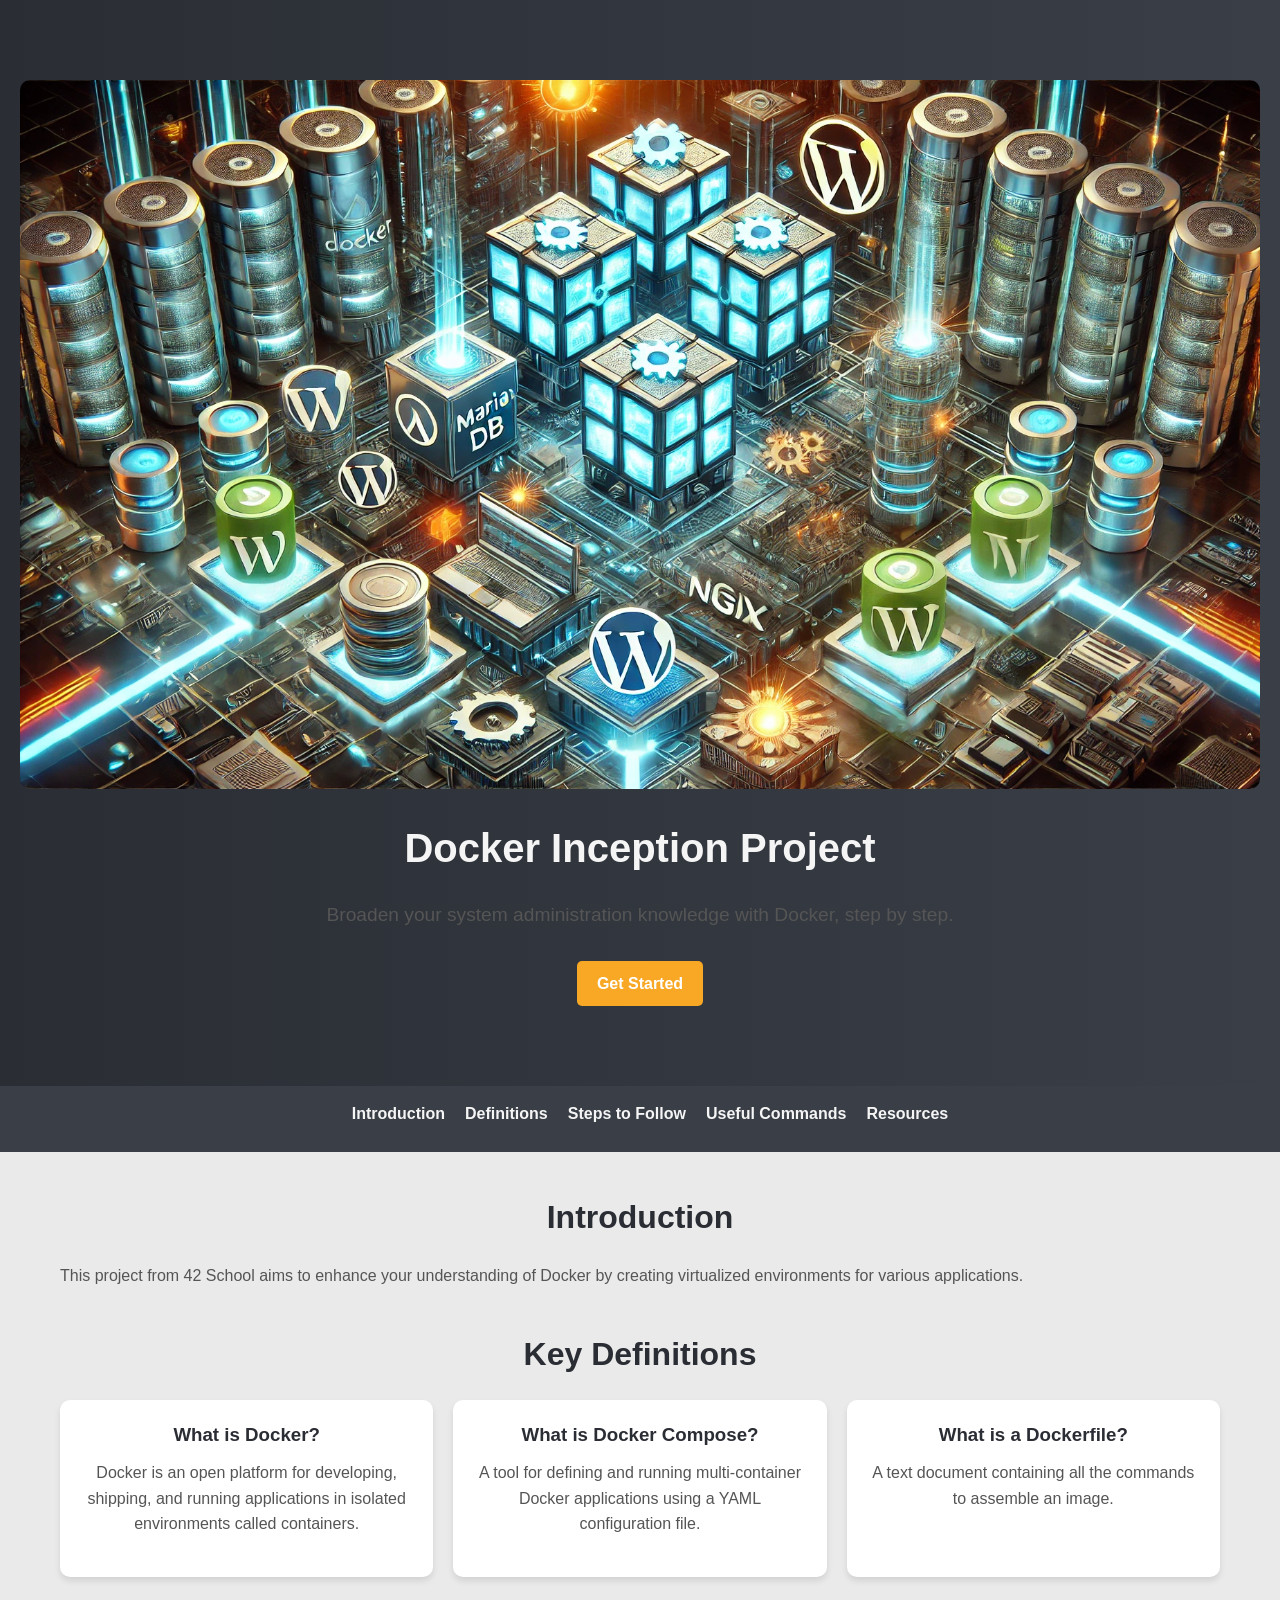
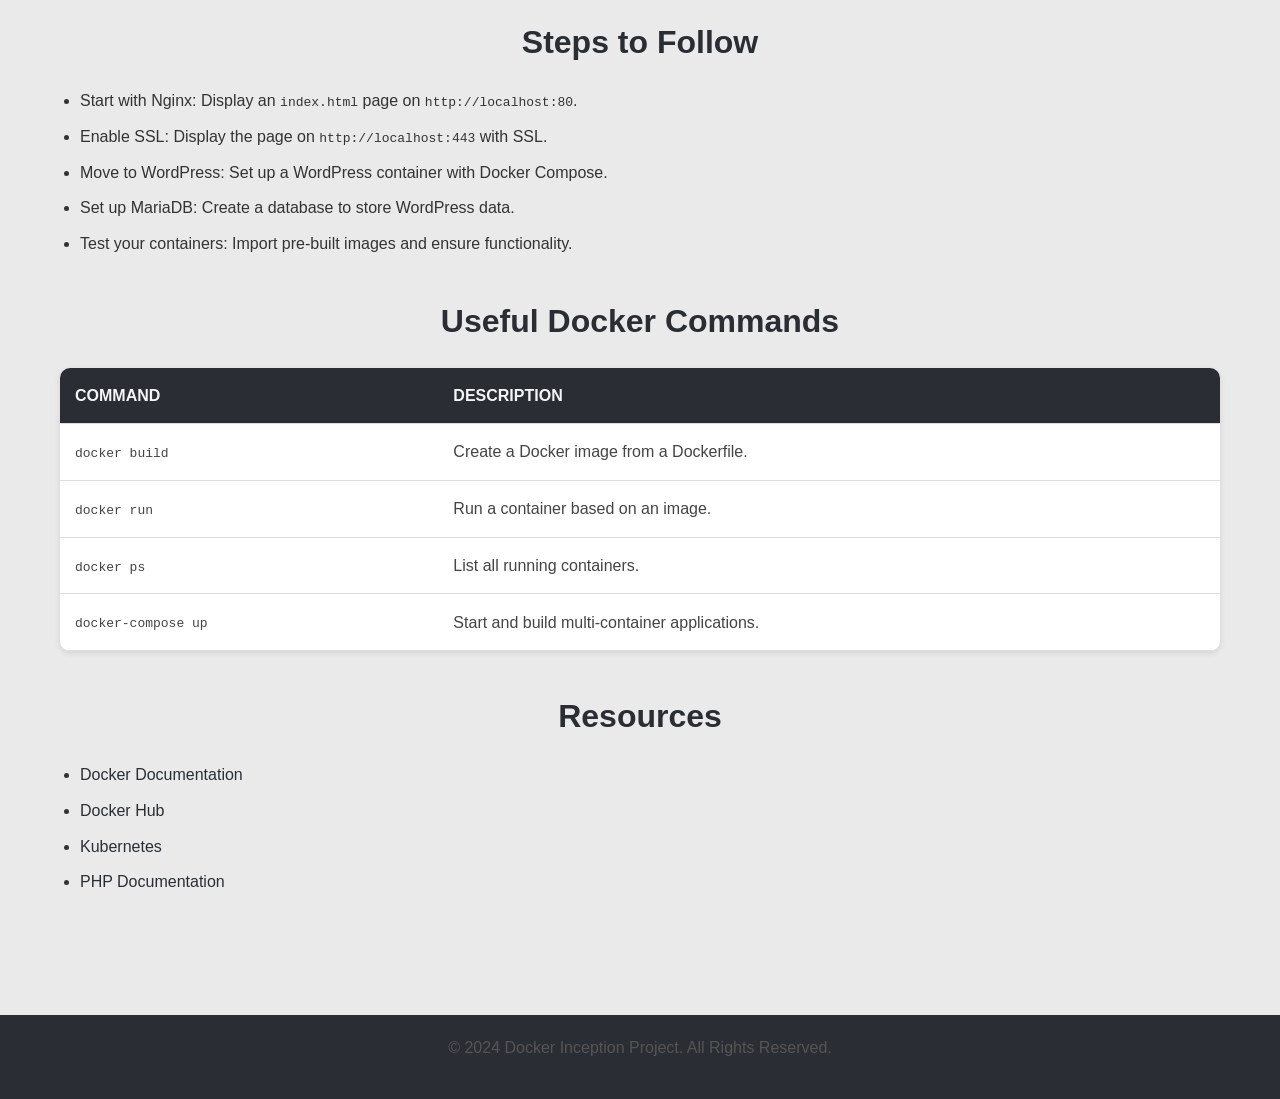
<file: bonus/web/tools/app/index.html>
<!DOCTYPE html>
<html lang="en">
<head>
    <meta charset="UTF-8">
    <meta name="viewport" content="width=device-width, initial-scale=1.0">
    <title>Docker Inception Tutorial</title>
    <link rel="stylesheet" href="styles.css">
</head>
<body>
    <header class="hero">
        <div class="container">
            <img src="docker.webp" alt="Docker Inception" class="main-image">
            <h1>Docker Inception Project</h1>
            <p>Broaden your system administration knowledge with Docker, step by step.</p>
            <a href="#introduction" class="cta">Get Started</a>
        </div>
    </header>

    <nav class="navbar">
        <ul>
            <li><a href="#introduction">Introduction</a></li>
            <li><a href="#definitions">Definitions</a></li>
            <li><a href="#steps">Steps to Follow</a></li>
            <li><a href="#commands">Useful Commands</a></li>
            <li><a href="#resources">Resources</a></li>
        </ul>
    </nav>

    <main>
        <section id="introduction">
            <h2>Introduction</h2>
            <p>This project from 42 School aims to enhance your understanding of Docker by creating virtualized environments for various applications.</p>
        </section>

        <section id="definitions">
            <h2>Key Definitions</h2>
            <div class="grid">
                <div class="card">
                    <h3>What is Docker?</h3>
                    <p>Docker is an open platform for developing, shipping, and running applications in isolated environments called containers.</p>
                </div>
                <div class="card">
                    <h3>What is Docker Compose?</h3>
                    <p>A tool for defining and running multi-container Docker applications using a YAML configuration file.</p>
                </div>
                <div class="card">
                    <h3>What is a Dockerfile?</h3>
                    <p>A text document containing all the commands to assemble an image.</p>
                </div>
            </div>
        </section>

        <section id="steps">
            <h2>Steps to Follow</h2>
            <ul>
                <li>Start with Nginx: Display an <code>index.html</code> page on <code>http://localhost:80</code>.</li>
                <li>Enable SSL: Display the page on <code>http://localhost:443</code> with SSL.</li>
                <li>Move to WordPress: Set up a WordPress container with Docker Compose.</li>
                <li>Set up MariaDB: Create a database to store WordPress data.</li>
                <li>Test your containers: Import pre-built images and ensure functionality.</li>
            </ul>
        </section>

        <section id="commands">
            <h2>Useful Docker Commands</h2>
            <table>
                <thead>
                    <tr>
                        <th>Command</th>
                        <th>Description</th>
                    </tr>
                </thead>
                <tbody>
                    <tr>
                        <td><code>docker build</code></td>
                        <td>Create a Docker image from a Dockerfile.</td>
                    </tr>
                    <tr>
                        <td><code>docker run</code></td>
                        <td>Run a container based on an image.</td>
                    </tr>
                    <tr>
                        <td><code>docker ps</code></td>
                        <td>List all running containers.</td>
                    </tr>
                    <tr>
                        <td><code>docker-compose up</code></td>
                        <td>Start and build multi-container applications.</td>
                    </tr>
                </tbody>
            </table>
        </section>

        <section id="resources">
            <h2>Resources</h2>
            <ul>
                <li><a href="https://docs.docker.com/">Docker Documentation</a></li>
                <li><a href="https://hub.docker.com/">Docker Hub</a></li>
                <li><a href="https://kubernetes.io/">Kubernetes</a></li>
                <li><a href="https://www.php.net/manual/en/">PHP Documentation</a></li>
            </ul>
        </section>
    </main>

    <footer>
        <p>&copy; 2024 Docker Inception Project. All Rights Reserved.</p>
    </footer>
</body>
</html>
</file>
<file: bonus/web/tools/app/styles.css>
/* General Reset */
* {
    margin: 0;
    padding: 0;
    box-sizing: border-box;
}

body {
    font-family: 'Arial', sans-serif;
    line-height: 1.6;
    color: #333;
    background-color: #eaeaea;
    padding: 0;
    margin: 0;
}

/* Hero Section */
.hero {
    background: linear-gradient(to right, #2a2d34, #3a3f47);
    color: #f5f5f5;
    padding: 80px 20px;
    text-align: center;
}

.hero h1 {
    font-size: 2.5rem;
    margin-bottom: 20px;
}

.hero p {
    font-size: 1.2rem;
    margin-bottom: 30px;
}

.hero .cta {
    display: inline-block;
    background: #f9a825;
    color: #ffffff;
    padding: 10px 20px;
    border-radius: 5px;
    text-decoration: none;
    font-weight: bold;
    transition: background 0.3s;
}

.hero .cta:hover {
    background: #ffb300;
}

/* Navbar */
.navbar {
    background: #3a3f47;
    color: #f5f5f5;
    padding: 15px 20px;
}

.navbar ul {
    list-style: none;
    display: flex;
    justify-content: center;
    gap: 20px;
}

.navbar a {
    color: #f5f5f5;
    text-decoration: none;
    font-size: 1rem;
    font-weight: bold;
}

.navbar a:hover {
    text-decoration: underline;
}

/* Main Sections */
main {
    padding: 40px 20px;
    max-width: 1200px;
    margin: 0 auto;
}

section {
    margin-bottom: 40px;
}

h2 {
    font-size: 2rem;
    color: #2a2d34;
    margin-bottom: 20px;
    text-align: center;
}

p {
    margin-bottom: 20px;
    color: #555;
}

/* Grid Layout for Definitions Section */
.grid {
    display: grid;
    grid-template-columns: repeat(auto-fit, minmax(250px, 1fr));
    gap: 20px;
}

.card {
    background: #ffffff;
    padding: 20px;
    border-radius: 10px;
    box-shadow: 0 4px 6px rgba(0, 0, 0, 0.1);
    text-align: center;
}

.card h3 {
    margin-bottom: 10px;
    color: #2a2d34;
}

.card p {
    color: #555;
}

/* Steps Section */
ul {
    list-style: disc;
    padding-left: 20px;
}

li {
    margin-bottom: 10px;
    color: #333;
}

/* Table Styling */
table {
    width: 100%;
    border-collapse: collapse;
    margin: 20px 0;
    background: #ffffff;
    box-shadow: 0 2px 6px rgba(0, 0, 0, 0.1);
    border-radius: 10px;
    overflow: hidden;
}

table th, table td {
    padding: 15px;
    text-align: left;
    border-bottom: 1px solid #ddd;
}

table th {
    background: #2a2d34;
    color: #f5f5f5;
    text-transform: uppercase;
}

table td {
    color: #444;
}

/* Resources Section */
ul li a {
    color: #2a2d34;
    text-decoration: none;
}

ul li a:hover {
    text-decoration: underline;
}

/* Footer */
footer {
    text-align: center;
    padding: 20px;
    background: #2a2d34;
    color: #f5f5f5;
    margin-top: 40px;
}

.main-image {
    max-width: 100%;
    height: auto;
    margin-bottom: 20px;
    border-radius: 10px;
}
</file>
